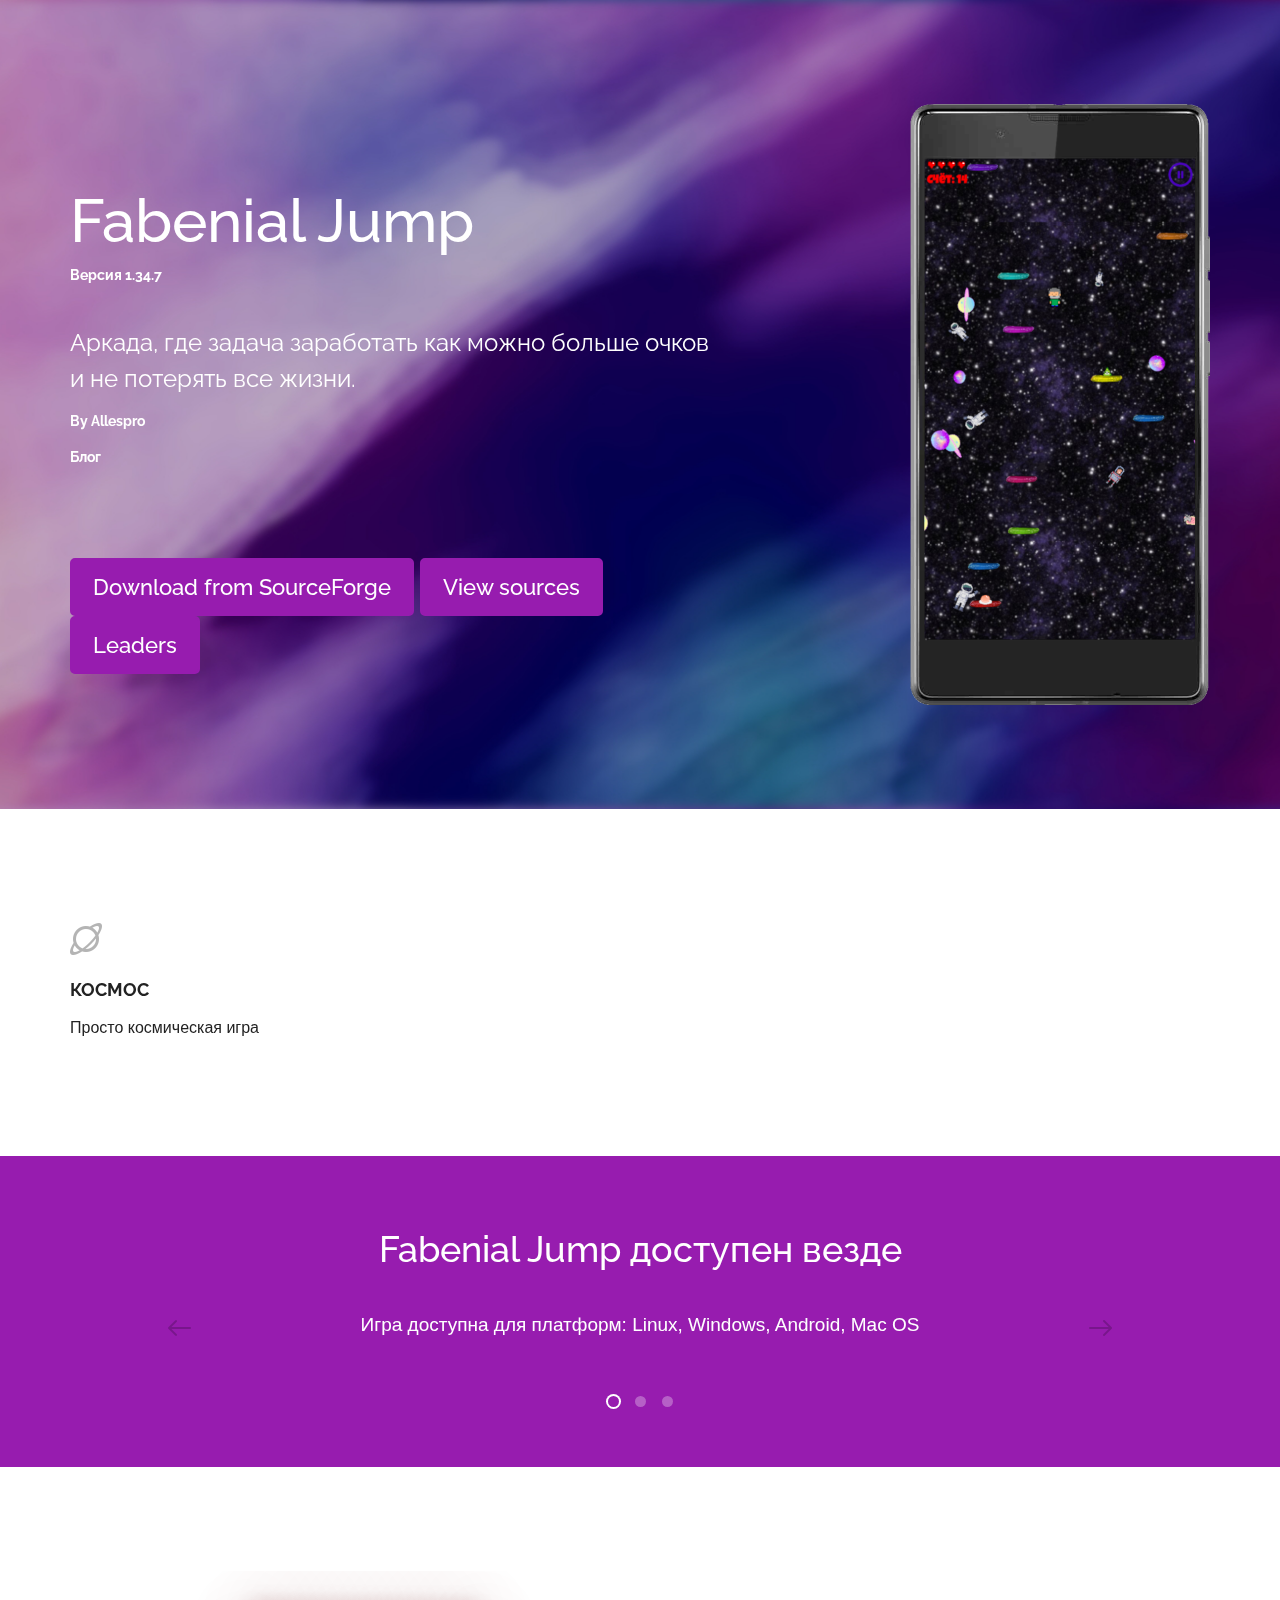
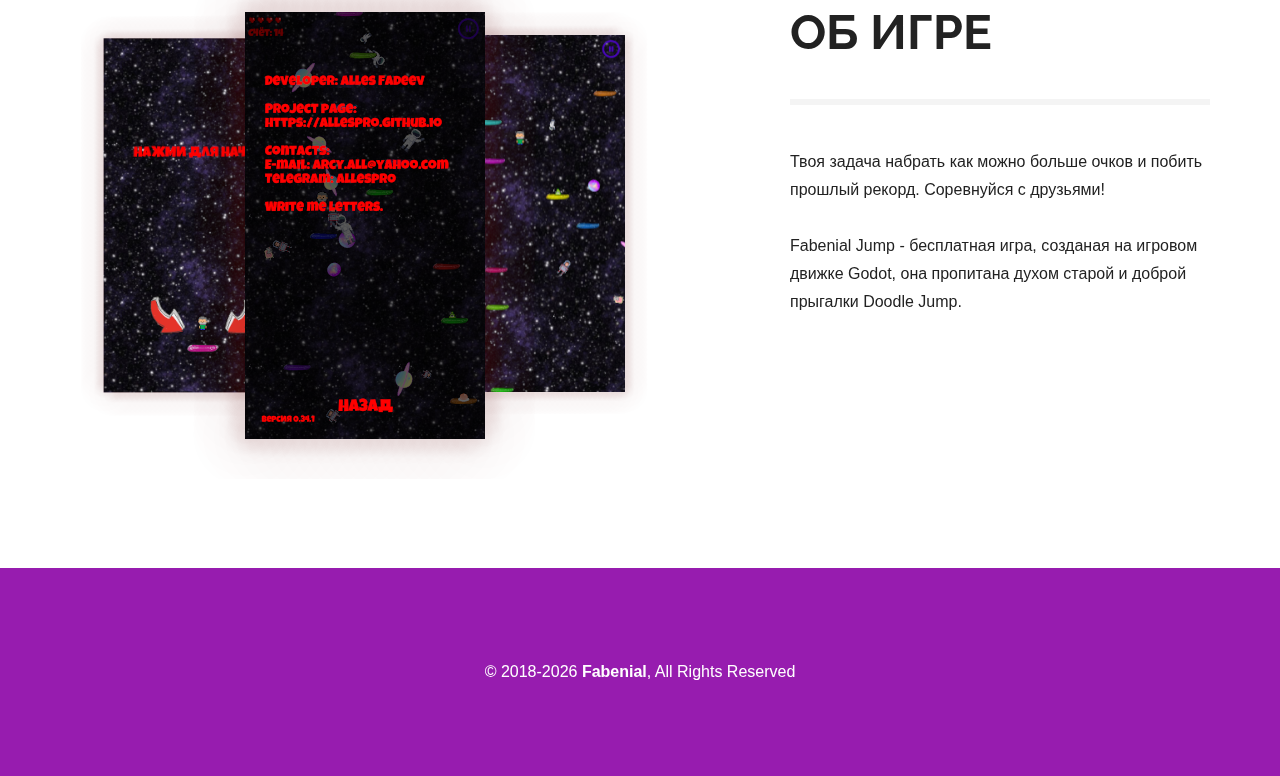
<file: index.html>
<!DOCTYPE HTML>
<html>
<head>
    <!-- <meta http-equiv="X-UA-Compatible" content="IE=edge"> -->
    <meta charset="utf-8">
    <meta name="viewport" content="width=device-width, initial-scale=1">
    <link rel="shortcut icon" href="favicon.ico">
    <title>FabJump download</title>
    <meta name="description" content="Here you can download latest version of Fabenial Jump">
    <meta name="keywords" content="fabenial jump, fabjump, allespro">
    <link rel="apple-touch-icon" href="images/touch/apple-touch-icon.png">
    <link rel="apple-touch-icon" sizes="72x72" href="images/touch/apple-touch-icon-72x72.png">
    <link rel="apple-touch-icon" sizes="114x114" href="images/touch/apple-touch-icon-114x114.png">
    <link rel="apple-touch-icon" sizes="144x144" href="images/touch/apple-touch-icon-144x144.png">
    <meta property="og:title" content="">
    <meta property="og:description" content="">
    <meta property="og:url" content="">
    <meta property="og:image" content="">
    <meta name="format-detection" content="telephone=no">
    <meta name="format-detection" content="address=no">
    <link rel="stylesheet" href="css/style.css">
</head>
<body class="no-js">
    <div class="main">
        <header>
            <div class="wrap">
                <img src="upload/iphone.png" height="532" width="252" alt="" class="header-img">
                <div class="header-wrapper">
                    <h1>Fabenial Jump <p class="autor">Версия 1.34.7</p></h1>
                    <p>Аркада, где задача заработать как можно больше очков и не потерять все жизни.</p>
                    <p class="autor"><a href="https://github.com/Allespro">By Allespro</a></p>
		    <p class="autor"><a href="/blog">Блог</a></p>
                    <div class="buttons-wrapper">
                        <br>
                        <a href="https://sourceforge.net/projects/fabenial-jump/files/latest/download" class="button">Download from SourceForge</a>
                        <a href="https://github.com/Allespro/Fabenial-jump" class="button">View sources</a>
						<a href="https://fabenial-jump.sourceforge.io/lead/" class="button">Leaders</a>
                    </div>
                </div>
            </div>
        </header>
        <div class="spanning">
            <div class="promo clearfix">
                <div class="wrap">
                    <div class="promo-wrapper clearfix">
                        <div class="promo-column">
                            <img src="upload/saturn.png" height="32" width="32" alt="">
                            <h5>Космос</h5>
                            <p>Просто космическая игра </p>

                        </div>
                    </div>
                </div>
            </div>
            <!--
            <div class="video clearfix">
                <div class="wrap">
                    <div class="video-title">Fabenial Jump геймплей</div>
                    <div class="video-subtitle">Just try it for yourself</div>
                    <div class="video-block">
                       <iframe src="https://allespro.github.io/files/video1.mkv" width="814" height="458" frameborder="0" webkitallowfullscreen mozallowfullscreen allowfullscreen></iframe>

                </div>
            -->
            </div>
            <div class="comments clearfix">
                <div class="wrap">
                    <div class="tab">
                        <div class="box visible">
                            <h4>Fabenial Jump доступен везде</h4>
                            <p>Игра доступна для платформ: Linux, Windows, Android, Mac OS</p>
                        </div>
                        <div class="box">
                            <h4>Лёгкое управление</h4>
                            <p>Очень просто управлять персонажем, две кнопки на клавиатуре или две половины экрана смартфона</p>
                        </div>
                        <div class="box">
                            <h4>Просто отдохните</h4>
                            <p>Устали, тогда просто поиграйте в Fabenial Jump</p>
                        </div>
                        <ul class="tabs">
                            <li class="active"></li>
                            <li></li>
                            <li></li>
                        </ul>
                        <a href="#" class="tab-prev"></a>
                        <a href="#" class="tab-next"></a>
                    </div>
                </div>
            </div>
            <div class="simple clearfix">
                <div class="wrap">
                    <div class="simple-content">
                        <h3>Об игре</h3>
                        <ul>
                            <span>Твоя задача набрать как можно больше очков и побить прошлый рекорд. Соревнуйся с друзьями!<br><br>Fabenial Jump - бесплатная игра, созданая на игровом движке Godot, она пропитана духом старой и доброй прыгалки Doodle Jump.</span>
                        </ul>
                    </div>
                    <div class="simple-img">
                        <img src="upload/screen.png" height="508" width="587" alt="">
                    </div>
                </div>
            </div>
        </div>
    </div>
    <footer>
        <div class="wrap">
            <p>&copy; 2018-<script type="text/javascript">var mdate = new Date(); document.write(mdate.getFullYear());</script> <strong>Fabenial</strong>, All Rights Reserved</p>
        </div>
    </footer>
    <script src="js/jquery.js"></script>
    <script src="js/library.js"></script>
    <script src="js/script.js"></script>
    <script src="js/retina.js"></script>
</body>
</html>
</file>
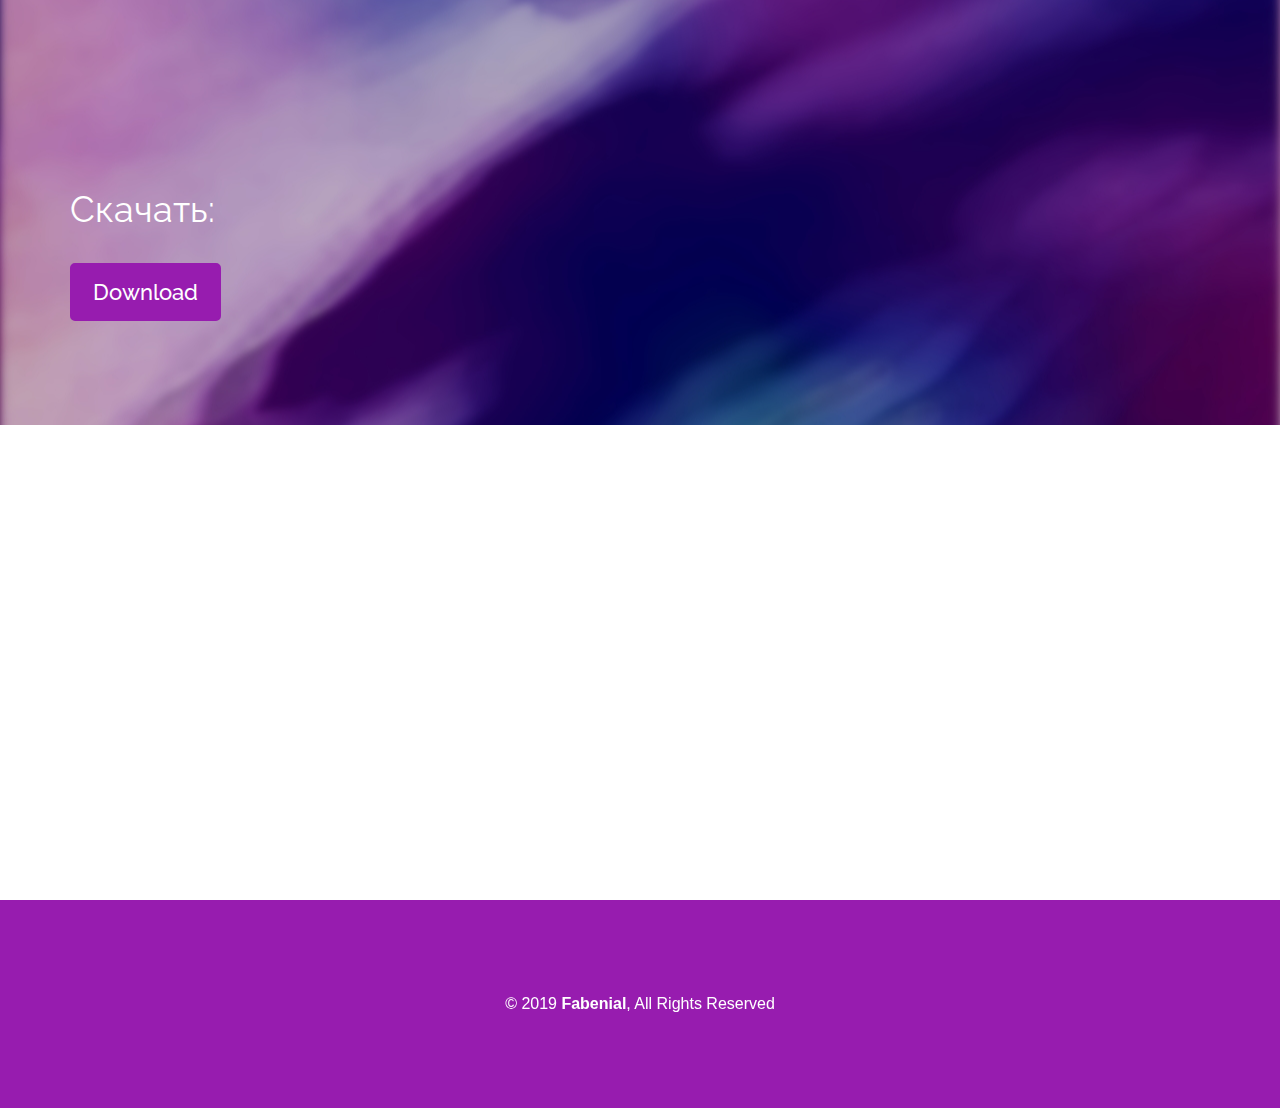
<file: fto/index.html>
<!DOCTYPE HTML>
<html>
<head>
    <!-- <meta http-equiv="X-UA-Compatible" content="IE=edge"> -->
    <meta charset="utf-8">
    <meta name="viewport" content="width=device-width, initial-scale=1">
    <link rel="shortcut icon" href="../favicon.ico">
    <title>FOTO</title>
    <link rel="apple-touch-icon" href="../images/touch/apple-touch-icon.png">
    <link rel="apple-touch-icon" sizes="72x72" href="../images/touch/apple-touch-icon-72x72.png">
    <link rel="apple-touch-icon" sizes="114x114" href="../images/touch/apple-touch-icon-114x114.png">
    <link rel="apple-touch-icon" sizes="144x144" href="../images/touch/apple-touch-icon-144x144.png">
    <meta property="og:title" content="">
    <meta property="og:description" content="">
    <meta property="og:url" content="">
    <meta property="og:image" content="">
    <meta name="format-detection" content="telephone=no">
    <meta name="format-detection" content="address=no">
    <link rel="stylesheet" href="../css/style.css">
    <!--[if lt IE 9]>
        <script src="js/html5.js"></script>
        <script src="js/respond.js"></script>
    <![endif]-->
</head>
<body class="no-js">
    <div class="main">
        <header>
            <div class="wrap">
                <div class="header-wrapper">
                        <h2>Скачать:</h2>
                        <br>
                        <a href="https://github.com/Allespro/allespro.github.io/releases/download/none/klass.zip" class="button">Download</a>
                    </div>
                </div>
                <!-- /.header-wrapper -->
          </div>
    </div>
    <!-- /.main -->
    <footer>
        <div class="wrap">
            <p>&copy; 2019 <strong>Fabenial</strong>, All Rights Reserved</p>
        </div>
        <!-- /.wrap -->
    </footer>
    <script src="../js/jquery.js"></script>
    <script src="../js/library.js"></script>
    <script src="../js/script.js"></script>
    <script src="../js/retina.js"></script>
</body>
</html>
</file>
<file: css/style.css>
@import url(http://fonts.googleapis.com/css?family=Raleway:400,200,500,700);

/* reset --------------------------  */

html,
body,
div,
ul,
ol,
li,
dl,
dt,
dd,
h1,
h2,
h3,
h4,
h5,
h6,
pre,
form,
dfn,
del,
p,
blockquote,
fieldset,
input,
textarea,
select,
article,
aside,
details,
figcaption,
figure,
footer,
header,
hgroup,
nav,
section,
button,
canvas,
video {
    margin: 0;
    padding: 0;
}

h1,
h2,
h3,
h4,
h5,
h6,
pre,
code,
address,
caption,
cite,
code,
th,
dfn,
del {
    font-weight: normal;
    font-style: normal;
}

ul,
ol {
    list-style: none
}

fieldset,
img {
    border: none
}

caption,
th {
    text-align: left
}

table {
    border-collapse: collapse;
    border-spacing: 0;
}

input[type="button"],
input[type="submit"],
input[type="reset"],
button {
    cursor: pointer
}

input[type="button"],
input[type="submit"],
input[type="reset"],
button,
input[type="search"],
input[type="text"],
input[type="email"],
input[type="tel"],
input[type="number"],
textarea {
    -webkit-appearance: none;
    -moz-appearance: none;
    -ms-appearance: none;
    appearance: none;
}

input,
button,
textarea {
    line-height: normal;
    font-family: "Helvetica Neue", Helvetica, Arial, sans-serif;
}

input[type="search"]::-webkit-search-cancel-button,
input[type="search"]::-webkit-search-decoration {
    -webkit-appearance: none
}

button::-moz-focus-inner,
input::-moz-focus-inner {
    border: 0;
    padding: 0;
}

input[type="hidden"],
[hidden],
.hidden {
    display: none
}

textarea {
    overflow: auto;
    resize: none;
}

article,
aside,
details,
figcaption,
figure,
footer,
header,
nav,
section,
.clearfix {
    display: block
}

audio,
canvas,
video {
    display: inline-block
}

a > img {
    vertical-align: bottom
}

strong,
.strong,
b {
    font-weight: bold
}

em,
.italic,
i {
    font-style: italic
}

del,
.del {
    text-decoration: line-through
}

:focus {
    outline: none
}

img {
    max-width: 100%;
    width: auto;
    height: auto;
}

/* tools --------------------------  */

.clear {
    clear: both;
    display: block;
    line-height: 0;
    height: 0;
    font-size: 0;
}

.clearfix:after,
.wrap:after,
.spanning:after,
.content:after,
.main:after,
aside:after,
section:after,
article:after,
.text:after {
    content: ".";
    display: block;
    clear: both;
    visibility: hidden;
    line-height: 0;
    height: 0;
    font-size: 0;
}

.align-left {
    float: left !important
}

.align-right {
    float: right !important
}

.overflow-hidden {
    overflow: hidden;
    display: block;
}

/* common --------------------------  */

.comments .tab-prev,
.comments .tab-next,
.button-download:after {
    background: url(../images/sprite.png) 0 0 no-repeat
}

html {
    height: 100%;
    background: white;
}

body {
    height: 100%;
    font: 16px/28px "Helvetica Neue", Helvetica, Arial, sans-serif;
    color: #222222;
    -webkit-font-smoothing: antialiased;
    -webkit-backface-visibility: hidden;
    -ms-text-size-adjust: 100%;
    -webkit-text-size-adjust: 100%;
}

.main {
    min-height: 100%;
    overflow: hidden;
    -moz-box-sizing: border-box;
    -webkit-box-sizing: border-box;
    box-sizing: border-box;
}

.wrap {
    margin: 0 auto;
    padding: 0 15px;
    max-width: 1140px;
}

a {
    color: #10bbf1;
    cursor: pointer;
    background: transparent;
    text-decoration: none;
}

a:hover {
    color: #40c9f4
}

a:active {
    color: #0b97c3
}

.error {
    color: red !important;
    border-color: red !important;
}

.success {
    color: #00cc00 !important;
    border-color: #00cc00 !important;
}

.disabled {
    color: #999999 !important;
    border-color: #999999 !important;
    cursor: default !important;
}

.input-text,
.textarea {
    width: 100%;
    float: left;
    border: 2px solid #b960ca;
    background: white;
    height: 58px;
    padding: 10px 21px;
    font: 500 17px/34px "Raleway", "Helvetica Neue", Helvetica, Arial, sans-serif;
    -moz-transition: color 0.1s linear, background-color 0.1s linear, border-color 0.1s linear;
    -ms-transition: color 0.1s linear, background-color 0.1s linear, border-color 0.1s linear;
    -o-transition: color 0.1s linear, background-color 0.1s linear, border-color 0.1s linear;
    -webkit-transition: color 0.1s linear, background-color 0.1s linear, border-color 0.1s linear;
    transition: color 0.1s linear, background-color 0.1s linear, border-color 0.1s linear;
    -moz-border-radius: 5px;
    -webkit-border-radius: 5px;
    border-radius: 5px;
    -moz-box-sizing: border-box;
    -webkit-box-sizing: border-box;
    box-sizing: border-box;
}

.input-text:focus,
.textarea:focus {
    border-color: #aeaeae
}

.textarea {
    font-family: "Helvetica Neue", Helvetica, Arial, sans-serif
}

.button {
    color: white;
    background: #971caf;
    height: 58px;
    border: 2px solid #971caf;
    font: 500 22px "Raleway", "Helvetica Neue", Helvetica, Arial, sans-serif;
    padding: 0 21px;
    -moz-transition: color 0.1s linear, background-color 0.1s linear, border-color 0.1s linear;
    -ms-transition: color 0.1s linear, background-color 0.1s linear, border-color 0.1s linear;
    -o-transition: color 0.1s linear, background-color 0.1s linear, border-color 0.1s linear;
    -webkit-transition: color 0.1s linear, background-color 0.1s linear, border-color 0.1s linear;
    transition: color 0.1s linear, background-color 0.1s linear, border-color 0.1s linear;
    -moz-border-radius: 5px;
    -webkit-border-radius: 5px;
    border-radius: 5px;
    -moz-box-sizing: border-box;
    -webkit-box-sizing: border-box;
    box-sizing: border-box;
}

.button:hover {
    background: #c323e2;
    border-color: #c323e2;
}

.button:active {
    background: #7c198f;
    border-color: #7c198f;
}

a.button {
    text-decoration: none;
    display: inline-block;
    line-height: 54px;
    color: white;
}

a.button:hover {
    color: white
}

a.button:active {
    color: white
}

a.button.button-stripe {
    background-color: rgba(0, 0, 0, 0.2);
    border-color: white;
}

a.button.button-stripe:hover {
    color: #222222;
    background-color: white;
    border-color: white;
}

a.button.button-stripe:active {
    color: #222222;
    background-color: #e5e5e5;
    border-color: #e5e5e5;
}

::-webkit-input-placeholder {
    color: #cccccc
}

:-moz-placeholder {
    color: #cccccc
}

::-moz-placeholder {
    color: #cccccc
}

:-ms-input-placeholder {
    color: #cccccc
}

input:focus::-webkit-input-placeholder {
    color: transparent
}

/* header --------------------------  */

header {
    padding: 104px 0;
    background: url(../images/header.jpg) no-repeat 50% 50%;
    font: 24px/36px "Raleway", "Helvetica Neue", Helvetica, Arial, sans-serif;
    color: white;
    -moz-background-size: cover;
    -webkit-background-size: cover;
    -o-background-size: cover;
    background-size: cover;
    -moz-box-sizing: border-box;
    -webkit-box-sizing: border-box;
    box-sizing: border-box;
}

header h1 {
    font-size: 60px;
    line-height: 60px;
    font-weight: 500;
    margin-bottom: 38px;
}

header h1 span {
    font-weight: 200
}

header .autor {
    padding: 12px 0 0;
    font-size: 14px;
    line-height: 24px;
    font-weight: bold;
    color: white;
}

header .autor a {
    color: white
}

header .autor a:hover {
    color: white;
    opacity: 0.8;
    filter: alpha(opacity=80);
}

header .autor a:active {
    color: white;
    opacity: 1;
    filter: alpha(opacity=100);
}

header .buttons-wrapper {
    padding-top: 53px
}

header .buttons-wrapper .button-stripe {
    margin-left: 14px
}

.header-img {
    float: right
}

.header-wrapper {
    padding-top: 87px;
    max-width: 655px;
}

/* footer --------------------------  */

footer {
    background: #971caf;
    color: white;
    font-size: 16px;
    line-height: 28px;
    padding: 90px 0;
    text-align: center;
    -moz-box-sizing: border-box;
    -webkit-box-sizing: border-box;
    box-sizing: border-box;
}

/* home --------------------------  */

/* content --------------------------  */

.spanning {
    clear: both
}

.newsletter {
    background: #fafafa;
    padding: 103px 0 109px;
    text-align: center;
}

.newsletter p {
    font-size: 16px;
    line-height: 28px;
    max-width: 556px;
    margin: 0 auto;
    clear: both;
}

.newsletter-title {
    font: bold 48px/60px "Raleway", "Helvetica Neue", Helvetica, Arial, sans-serif;
    letter-spacing: 1px;
    text-transform: uppercase;
    margin-bottom: 38px;
}

.newsletter-form {
    position: relative;
    display: inline-block;
    padding-right: 169px;
    max-width: 556px;
    min-width: 556px;
    height: 58px;
    margin-bottom: 32px;
    -moz-box-sizing: border-box;
    -webkit-box-sizing: border-box;
    box-sizing: border-box;
}

.newsletter-form .button {
    position: absolute;
    right: 0;
    top: 0;
    padding-left: 0;
    padding-right: 0;
    width: 149px;
}

.promo {
    padding: 114px 0 54px
}

.promo-wrapper {
    margin: 0 -15px
}

.promo-column {
    padding: 0 15px 60px;
    float: left;
    -moz-box-sizing: border-box;
    -webkit-box-sizing: border-box;
    box-sizing: border-box;
    width: 25%;
}

.promo-column img {
    display: block;
    margin-bottom: 23px;
}

.promo-column h5 {
    font: bold 18px/24px "Raleway", "Helvetica Neue", Helvetica, Arial, sans-serif;
    text-transform: uppercase;
    margin-bottom: 12px;
}

.simple {
    padding: 104px 0 89px
}

.simple-content {
    float: right;
    padding-top: 37px;
    width: 420px;
}

.simple-content h3 {
    font: 700 48px/48px "Raleway", "Helvetica Neue", Helvetica, Arial, sans-serif;
    text-transform: uppercase;
    border-bottom: solid 6px #f4f4f4;
    padding-bottom: 43px;
    margin-bottom: 43px;
}

.simple-content ul {
    margin-bottom: 5px
}

.simple-content ul li {
    font-size: 23px;
    line-height: 32px;
    font-weight: 300;
    margin-bottom: 31px;
}

.simple-content ul li img {
    float: left;
    margin-right: 23px;
}

.simple-content ul li span {
    display: block;
    overflow: hidden;
}

.simple-img {
    float: left;
    max-width: 587px;
    width: 53%;
}

.simple-img img {
    display: block;
    margin: 0 auto;
}

.comments {
    background: #971caf;
    color: white;
    text-align: center;
    padding: 70px 0 60px;
}

.comments .box {
    display: none;
    padding: 0 195px 55px;
}

.comments .box.visible {
    display: block
}

.comments .box h4 {
    font: 500 36px/46px "Raleway", "Helvetica Neue", Helvetica, Arial, sans-serif;
    margin-bottom: 37px;
}

.comments .box h4 a {
    font-weight: bold;
    color: white;
}

.comments .box h4 a:hover {
    text-decoration: underline
}

.comments .box p {
    font-size: 19px;
    line-height: 32px;
    font-weight: 300;
}

.comments .tabs {
    display: block;
    text-align: center;
    font-size: 0;
    line-height: 0;
}

.comments .tabs li {
    display: inline-block;
    margin: 0 8px;
    width: 11px;
    height: 11px;
    -moz-border-radius: 50%;
    -webkit-border-radius: 50%;
    border-radius: 50%;
    background-color: rgba(255, 255, 255, 0.3);
    box-shadow: 0 0 0 2px rgba(255, 255, 255, 0);
    cursor: pointer;
    -moz-transition: box-shadow 0.3s ease, background-color 0.3s ease;
    -ms-transition: box-shadow 0.3s ease, background-color 0.3s ease;
    -o-transition: box-shadow 0.3s ease, background-color 0.3s ease;
    -webkit-transition: box-shadow 0.3s ease, background-color 0.3s ease;
    transition: box-shadow 0.3s ease, background-color 0.3s ease;
}

.comments .tabs li:hover {
    background-color: white
}

.comments .tabs li.active {
    background-color: transparent;
    box-shadow: 0 0 0 2px white;
}

.comments .tab {
    position: relative
}

.comments .tab-prev,
.comments .tab-next {
    position: absolute;
    left: 98px;
    top: 94px;
    width: 23px;
    height: 16px;
    background-position: 0 0;
    opacity: 1;
    filter: alpha(opacity=50);
}

.comments .tab-prev:hover,
.comments .tab-next:hover {
    opacity: 1;
    filter: alpha(opacity=100);
}

.comments .tab-next {
    left: auto;
    right: 98px;
    background-position: -50px 0;
}

.video-title {
    font: bold 48px/48px "Raleway", "Helvetica Neue", Helvetica, Arial, sans-serif;
    text-align: center;
    text-transform: uppercase;
    margin-bottom: 25px;
}

.video-subtitle {
    font-size: 19px;
    line-height: 25px;
    color: #919191;
    text-align: center;
}

.video {
    padding: 108px 0 116px
}

.video-block {
    padding-top: 34px;
    margin: 0 auto 32px;
    max-width: 760px;
}

.video-share-wrapper {
    clear: both;
    text-align: center;
}

.social-list {
    display: inline-block
}

.social-list li {
    font-size: 19px;
    line-height: 38px;
    float: left;
    margin: 0 9px;
}

.social-list li a {
    font-size: 15px;
    line-height: 38px;
    display: block;
    width: 160px;
    height: 38px;
    -moz-border-radius: 3px;
    -webkit-border-radius: 3px;
    border-radius: 3px;
    background-color: #3bcbff;
    color: white;
    text-align: center;
    -moz-transition: color 0.1s linear, background-color 0.1s linear, border-color 0.1s linear;
    -ms-transition: color 0.1s linear, background-color 0.1s linear, border-color 0.1s linear;
    -o-transition: color 0.1s linear, background-color 0.1s linear, border-color 0.1s linear;
    -webkit-transition: color 0.1s linear, background-color 0.1s linear, border-color 0.1s linear;
    transition: color 0.1s linear, background-color 0.1s linear, border-color 0.1s linear;
}

.social-list li a:hover {
    background-color: #6ed9ff
}

.social-list li a:active {
    background-color: #08bdff
}

.social-list li a.social-facebook {
    background-color: #1e3aa6
}

.social-list li a.social-facebook:hover {
    background-color: #2649d1
}

.social-list li a.social-facebook:active {
    background-color: #162b7b
}

.social-list li a.social-google {
    background-color: #d72d26
}

.social-list li a.social-google:hover {
    background-color: #e05650
}

.social-list li a.social-google:active {
    background-color: #ac241e
}

.discover {
    padding: 31px 0 25px;
    background: #fafafa;
}

.discover-content {
    float: right;
    width: 50%;
    padding: 77px 97px 50px 15px;
    -moz-box-sizing: border-box;
    -webkit-box-sizing: border-box;
    box-sizing: border-box;
}

.discover-content h2 {
    font-size: 72px;
    line-height: 72px;
    font-weight: bold;
    margin-bottom: 29px;
}

.discover-button {
    padding-top: 68px;
    margin: 0 -10px;
    clear: both;
}

.button-download {
    height: 62px;
    float: left;
    font: 500 11px/13px "Raleway", "Helvetica Neue", Helvetica, Arial, sans-serif;
    padding-left: 61px;
    padding-right: 0;
    width: 180px;
    text-align: left;
    margin: 0 10px 20px;
    position: relative;
    -moz-box-sizing: border-box;
    -webkit-box-sizing: border-box;
    box-sizing: border-box;
}

.button-download:after {
    content: "";
    position: absolute;
    left: 23px;
    top: 14px;
    width: 32px;
    height: 32px;
    background-position: -100px 0;
}

.button-download.android:after {
    background-position: -150px 0
}

.button-download-title {
    padding: 11px 0 1px;
    display: block;
    font-size: 11px;
    line-height: 13px;
    text-align: left;
}

.button-download-subtitle {
    display: block;
    font-size: 21px;
    line-height: 23px;
    text-align: left;
}

.discover-img {
    float: left;
    width: 50%;
}

.discover-img img {
    display: block
}

.discover-img-inside {
    margin: 0 -40px
}

/* sidebar --------------------------  */

/* media --------------------------  */

/* ===[ Responsive all mobile sizes ]=== */

@media (max-width: 979px) { 
  .newsletter-form {
      min-width: 0
  }

  .newsletter-title {
      font-size: 36px;
      line-height: 48px;
  }

  .header-img {
      display: none
  }

  .header-wrapper {
      padding-top: 0;
      max-width: none;
  }

  header {
      text-align: center;
      font-size: 19px;
      line-height: 28px;
  }

  header h1 {
      font-size: 46px;
      line-height: 52px;
  }

  header .buttons-wrapper .button {
      margin-bottom: 20px
  }

  .promo-column {
      width: auto;
      max-width: 290px;
      margin-left: auto;
      margin-right: auto;
      float: none;
      text-align: center;
  }

  .promo-column img {
      margin-left: auto;
      margin-right: auto;
  }

  .simple-content {
      float: none;
      width: auto;
      padding-top: 0;
  }

  .simple-content h3 {
      font-size: 36px;
      line-height: 46px;
      text-align: center;
  }

  .simple-content ul {
      max-width: 310px;
      margin-left: auto;
      margin-right: auto;
  }

  .simple-img {
      float: none;
      width: auto;
      max-width: none;
      margin-left: -80px;
      margin-right: -80px;
  }

  .comments .box {
      padding-left: 0;
      padding-right: 0;
  }

  .comments .tab-prev,
  .comments .tab-next {
      display: none
  }

  .social-list li {
      float: none;
      text-align: center;
      padding-top: 20px;
  }

  .social-list li:first-child {
      padding-top: 0
  }

  .social-list li a {
      margin-left: auto;
      margin-right: auto;
  }

  .video-title {
      font-size: 36px;
      line-height: 46px;
  }

  .discover-content {
      float: none;
      width: auto;
      padding-left: 0;
      padding-right: 0;
      text-align: center;
  }

  .discover-content h2 {
      font-size: 60px;
      line-height: 60px;
  }

  .discover-img {
      float: none;
      width: auto;
  }

  .discover-img img {
      margin: 0 auto
  }

  .discover-button {
      text-align: center
  }

  .discover-button .button-download {
      float: none;
      display: inline-block;
  }

  .comments .tabs li {
      width: 18px;
      height: 18px;
      margin: 0 14px;
  }
}

/* ===[ Responsive just mobile portrait ]=== */

@media (max-width: 479px) { 
  header .buttons-wrapper .button.button-stripe {
      margin-left: 0
  }

  .discover-content h2 {
      font-size: 36px;
      line-height: 46px;
  }
}

@media only screen and (-webkit-min-device-pixel-ratio: 2), only screen and (min--moz-device-pixel-ratio: 2), only screen and (-o-min-device-pixel-ratio: 2 / 1), only screen and (min-device-pixel-ratio: 2), only screen and (min-resolution: 192dpi), only screen and (min-resolution: 2dppx) { 
  .comments .tab-prev,
  .comments .tab-next,
  .button-download:after,
  .comments .tab-prev,
  .comments .tab-next,
  .button-download:after {
      background: url(../images/sprite@2x.png) 0 0 no-repeat;
      -moz-background-size: 200px 50px;
      -webkit-background-size: 200px 50px;
      -o-background-size: 200px 50px;
      background-size: 200px 50px;
  }
}
</file>
